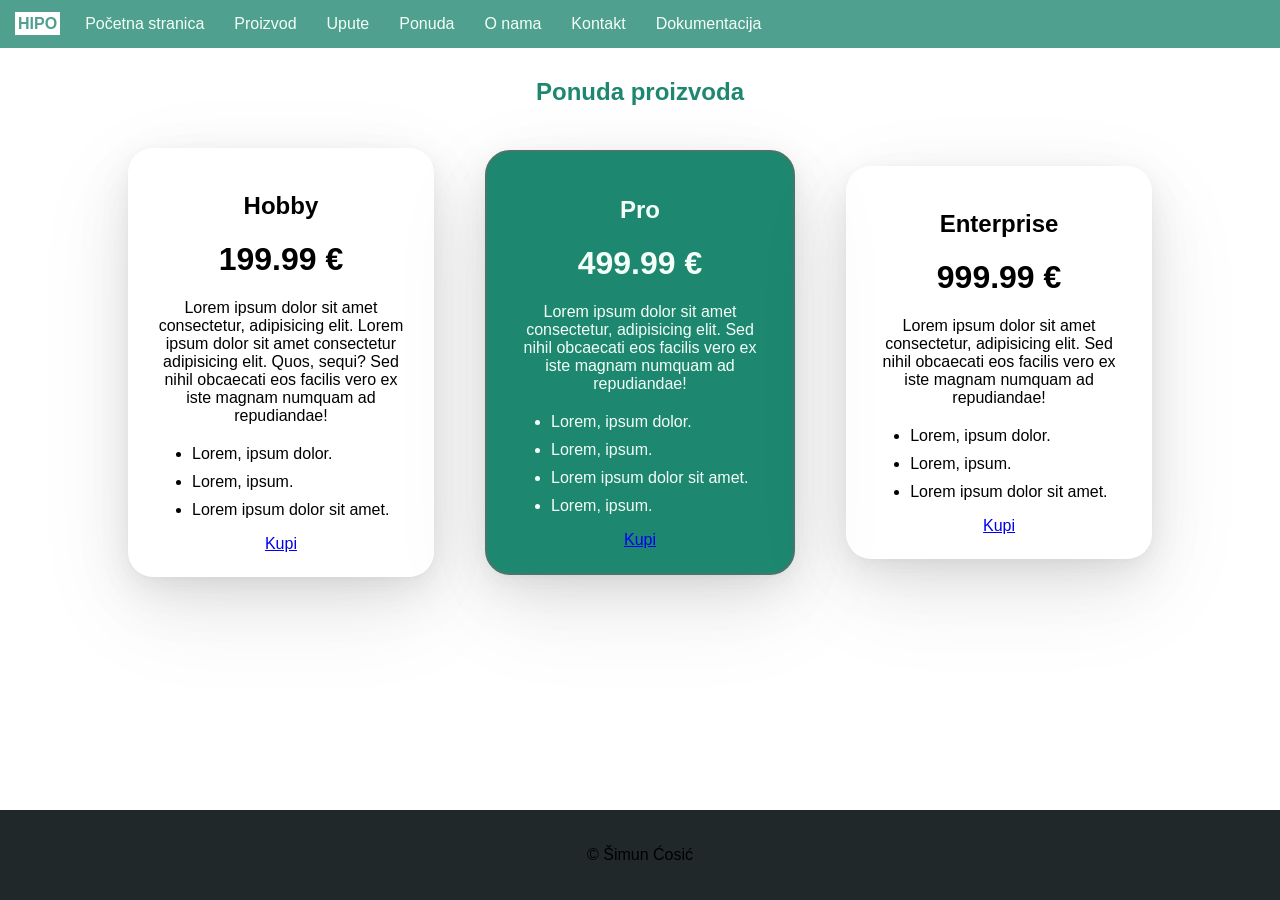
<file: html/ponuda.html>
<!DOCTYPE html>
<html lang="en">
<head>
    <meta charset="UTF-8">
    <meta name="viewport" content="width=device-width, initial-scale=1.0">
    <title>Plaćanje</title>
    <link rel="icon" type="image/x-icon" href="../resursi/slike/favicon_web_mjesto.ico">
    <link rel="stylesheet" type="text/css" href="../css/scosic24.css">
    <link rel="stylesheet" type="text/css" href="../css/ponuda.css">
    <script src="../js/scosic24.js"></script>
</head>
<body class="struktura_stranice">
    <header>
        <nav>
            <ul>
                <li><a href="#" class="naslov-stranice">HIPO</a></li>
                <li><a href="../index.html">Početna stranica</a></li>
                <li><a href="proizvod.html">Proizvod</a></li>
                <li><a href="upute.html">Upute</a></li>
                <li><a href="ponuda.html" class="aktivna-stranica">Ponuda</a></li>
                <li><a href="o_nama.html">O nama</a></li>
                <li><a href="kontakt.html">Kontakt</a></li>
                <li><a href="dokumentacija.html">Dokumentacija</a></li>
            </ul>
        </nav>
    </header>
    <main>

        <h1>Ponuda proizvoda</h1>

        <div class="placanje-okvir">

            <div class="placanje-cijena-okvir">

                <h2>Hobby</h2>
                <h1>199.99 €</h1>
                <p>Lorem ipsum dolor sit amet consectetur, adipisicing elit. Lorem ipsum dolor sit amet consectetur adipisicing elit. Quos, sequi? Sed nihil obcaecati eos facilis vero ex iste magnam numquam ad repudiandae!</p>
                <ul>
                    <li>Lorem, ipsum dolor.</li>
                    <li>Lorem, ipsum.</li>
                    <li>Lorem ipsum dolor sit amet.</li>
                </ul>

                <a href="#" class="bijela-tipka">Kupi</a>
            </div>

            <div class="placanje-cijena-okvir placanje-zeleni-okvir">
                <h2>Pro</h2>
                <h1>499.99 €</h1>
                <p>Lorem ipsum dolor sit amet consectetur, adipisicing elit. Sed nihil obcaecati eos facilis vero ex iste magnam numquam ad repudiandae!</p>                
                <ul>
                    <li>Lorem, ipsum dolor.</li>
                    <li>Lorem, ipsum.</li>
                    <li>Lorem ipsum dolor sit amet.</li>
                    <li>Lorem, ipsum.</li>
                </ul>

                <a href="#" class="zelena-tipka">Kupi</a>
            </div>

            <div class="placanje-cijena-okvir">
                <h2>Enterprise</h2>
                <h1>999.99 €</h1>
                <p>Lorem ipsum dolor sit amet consectetur, adipisicing elit. Sed nihil obcaecati eos facilis vero ex iste magnam numquam ad repudiandae!</p>                
                <ul>
                    <li>Lorem, ipsum dolor.</li>
                    <li>Lorem, ipsum.</li>
                    <li>Lorem ipsum dolor sit amet.</li>
                </ul>

                <a href="#" class="bijela-tipka">Kupi</a>
            </div>

        </div>

    </main>
    <footer>
        <p>
            &copy; Šimun Ćosić
        </p>
    </footer>
</body>
</html>
</file>
<file: css/scosic24.css>
html {
	overflow-x: hidden;
	height: 100%;
}

body {
	font-family: Verdana, Geneva, Tahoma, sans-serif;
	margin: 0;
	display: flex;
	flex-direction: column;
	min-height: 100vh;
}

/* navigacijska traka */
nav ul {
	list-style-type: none;
	margin: 0;
	background-color: #4fa08e;
	color: #f4fff8;
	display: flex;
	padding: 15px;
}

nav ul a {
	color: #f4fff8;
	padding: 15px;
	text-decoration: none;
}

nav ul li a:hover {
	color: #383f41;

	box-shadow:
		0px 1px 4px rgba(3, 7, 18, 0.02),
		0px 5px 16px rgba(3, 7, 18, 0.03),
		0px 12px 36px rgba(3, 7, 18, 0.05),
		0px 20px 64px rgba(3, 7, 18, 0.06),
		0px 32px 100px rgba(3, 7, 18, 0.08);
}

nav ul li:first-child a {
	font-weight: bold;
	background-color: white;
	color: #4fa08e;
	padding: 3px;
	margin-right: 10px;
}

.aktivnaStranica {
	background-color: white;
	color: #4fa08e;
	font-weight: bold;
}

nav button {
	position: absolute;
	display: none;
	background-color: #1d8770;
	border: 0;
}

nav button:hover {
	background-color: #102f28;
}

nav div {
	position: relative;
	left: 70px;
	display: none;
	font-weight: bolder;
	color: #1d8770;
	font-size: xxx-large;
}

/* struktura stranice i okvir */
main {
	flex-grow: 1;
}

main > h1 {
	text-align: center;
	font-size: x-large;
	margin-top: 30px;
	color: #1d8770;
}

.jednostavanOkvir {
	margin: 2%;
	display: flex;
}

.jednostavanOkvir > div {
	flex: 1;
}

.jednostavanOkvir h1 {
	color: #1d8770;
	margin-top: 0;
}

.jednostavanOkvir h2 {
	font-size: larger;
	color: #1d8770;
	margin-top: 40px;
}

/* stilska oblikovanja teksta */

.masniTekst {
	font-weight: bold;
	color: #1d8770;
}

.bijeliTekst {
	color: white;
}

.kurzivniTekst {
	font-style: italic;
}

/* footer */
footer {
	background-color: #212829;
	max-width: 100%;
	padding: 20px;
	gap: 30px;
	display: flex;
	align-items: center;
	justify-content: center;
}

footer img {
	width: 50px;
}

/* oblikovanja tipka */

.bijelaTipka {
	display: inline-block;
	text-decoration: none;
	font-weight: bold;
	font-size: large;
	padding: 17px 35px;
	margin: 10px;
	color: #1d8770;
	border: 2px solid #1d8770;
	background-color: white;
	border-radius: 20px;

	box-shadow:
		0px 1px 4px rgba(3, 7, 18, 0.02),
		0px 5px 16px rgba(57, 81, 150, 0.03),
		0px 12px 36px rgba(3, 7, 18, 0.05),
		0px 20px 64px rgba(3, 7, 18, 0.06),
		0px 32px 100px rgba(3, 7, 18, 0.08);
}

.bijelaTipka:hover {
	background-color: #1d8770;
	color: white;
}

.zelenaTipka {
	display: inline-block;
	text-decoration: none;
	font-weight: bold;
	font-size: large;
	padding: 17px 35px;
	margin: 10px;
	color: white;
	border: 2px solid white;
	background-color: #1d8770;
	border-radius: 20px;

	box-shadow:
		0px 1px 4px rgba(3, 7, 18, 0.02),
		0px 5px 16px rgba(57, 81, 150, 0.03),
		0px 12px 36px rgba(3, 7, 18, 0.05),
		0px 20px 64px rgba(3, 7, 18, 0.06),
		0px 32px 100px rgba(3, 7, 18, 0.08);
}

.zelenaTipka:hover {
	background-color: white;
	color: #1d8770;
}

/* media prilagodba - TABLET i MOBITEL*/

@media (max-width: 1050px) {
	body {
		font-size: larger;
	}

	main p {
		font-size: large;
	}

	main ul {
		font-size: large;
	}

	/* navigacijska traka */

	nav ul li:first-child {
		display: none;
	}

	#tipkaZaMobilniIzbornik {
		display: inline;
	}

	nav div {
		display: inline;
		padding-bottom: 20px;
	}

	nav ul {
		display: none;
		flex-direction: column;
		font-size: larger;
		text-align: center;
	}

	.otvorenNavigacijskiIzbornik {
		display: flex;
	}

	nav ul li {
		margin: 1.5%;
	}

	nav ul a {
		padding: 10px;
	}

	.aktivnaStranica {
		background-color: transparent;
		color: #f4fff8;
	}

	/* opce koristeni elementi */
	.jednostavanOkvir {
		flex-direction: column;
		margin: 6%;
	}

	/* footer */

	footer img {
		width: 70px;
	}
}

/* media prilagodba - dodatno za MOBITEL */

@media (max-width: 600px) {
	h1 {
		font-size: xx-large;
	}

	nav ul {
		font-size: large;
	}

	footer img {
		width: 60px;
	}
}
</file>
<file: css/ponuda.css>
.placanje-okvir {
    justify-content: center;
    align-items: center;
    text-align: center;
    padding: 2% 10% 0% 10%;

    display: flex;
    gap: 5%;
}

.placanje-cijena-okvir {
    flex: 1;
    padding: 1.5rem;
    border-radius: 25px;

    box-shadow:
		0px 1px 4px rgba(3, 7, 18, 0.02),
		0px 5px 16px rgba(57, 81, 150, 0.03),
		0px 12px 36px rgba(3, 7, 18, 0.05),
		0px 20px 64px rgba(3, 7, 18, 0.06),
		0px 32px 100px rgba(3, 7, 18, 0.08);
}

.placanje-cijena-okvir h2 {
    font-weight: bold;
}

.placanje-zeleni-okvir {
    color: #F4FFF8;
    border: 2px solid #4a756b;
    background-color: #1d8770;
}

.placanje-cijena-okvir p {
    margin-top: 7.5%;
    margin-bottom: 7.5%;
}

.placanje-cijena-okvir ul {
    text-align: left;
} 

.placanje-cijena-okvir li {
    margin-bottom: 10px;
}
</file>
